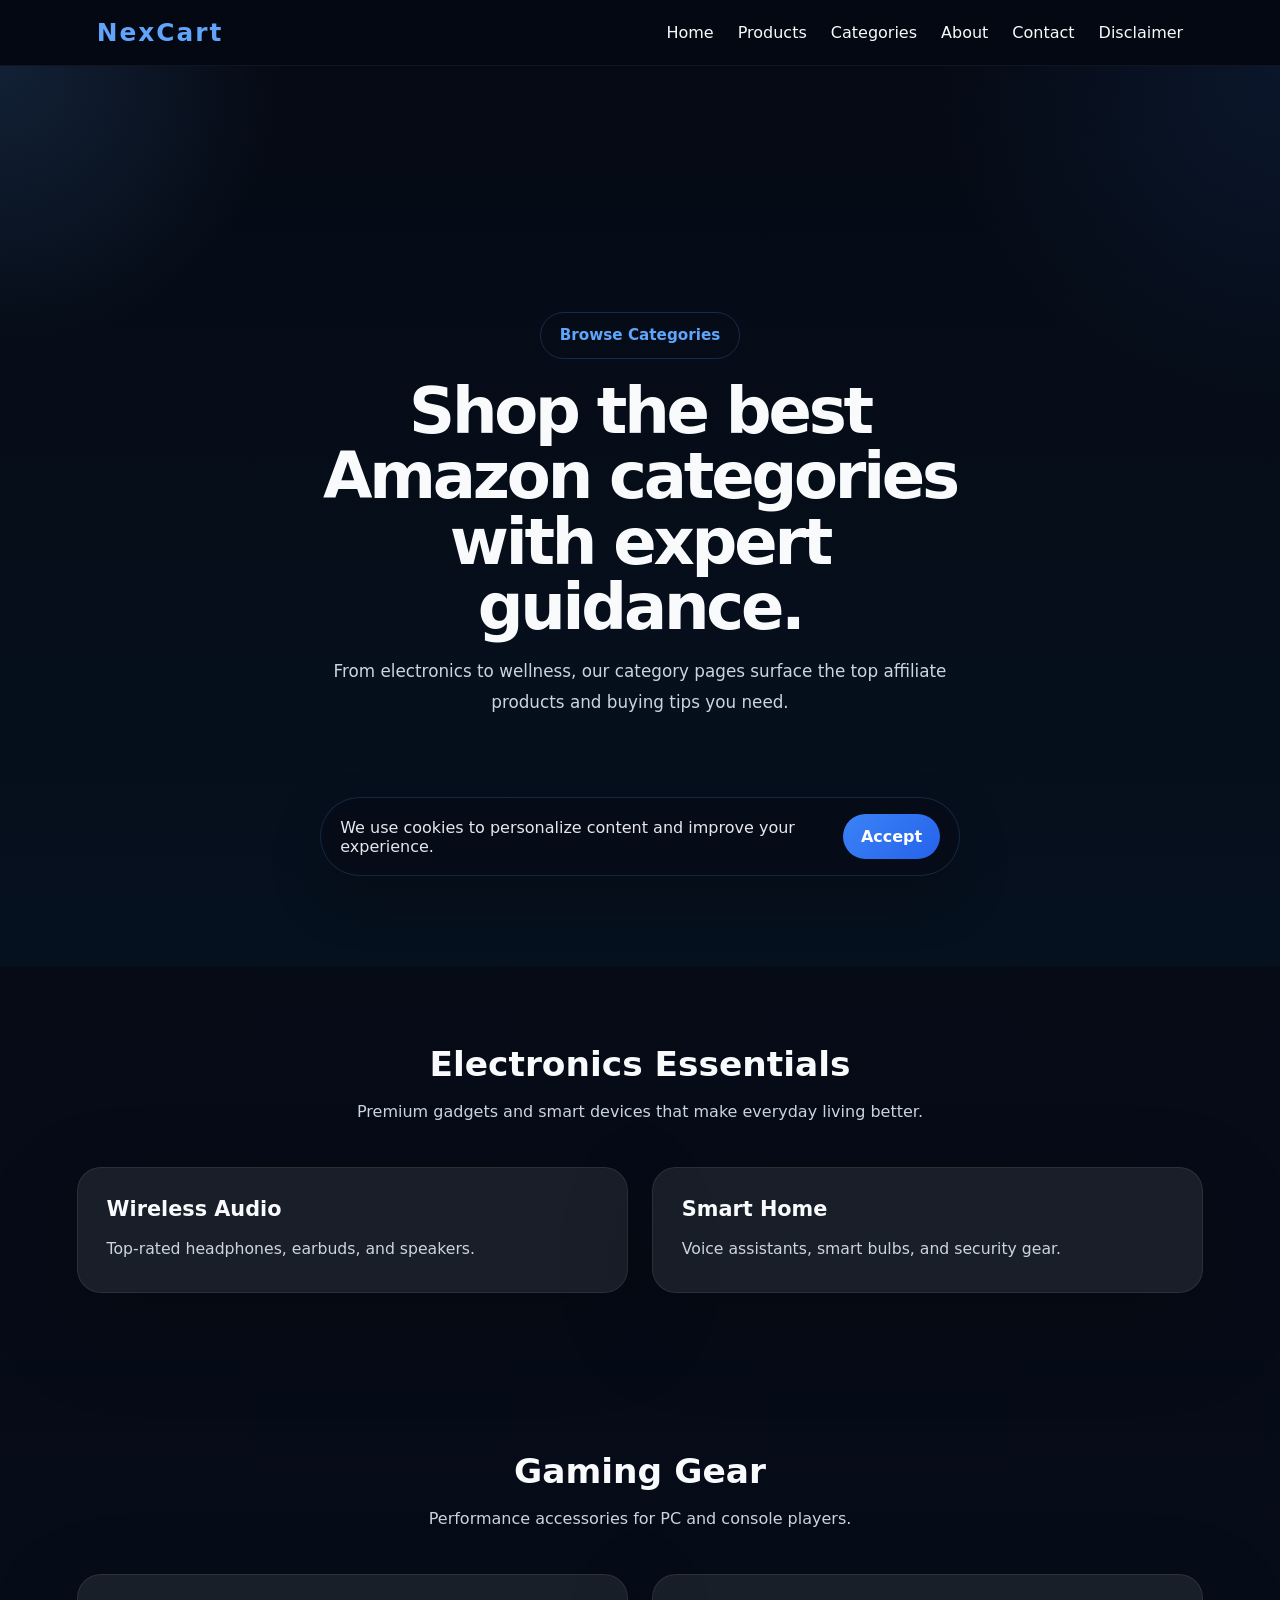
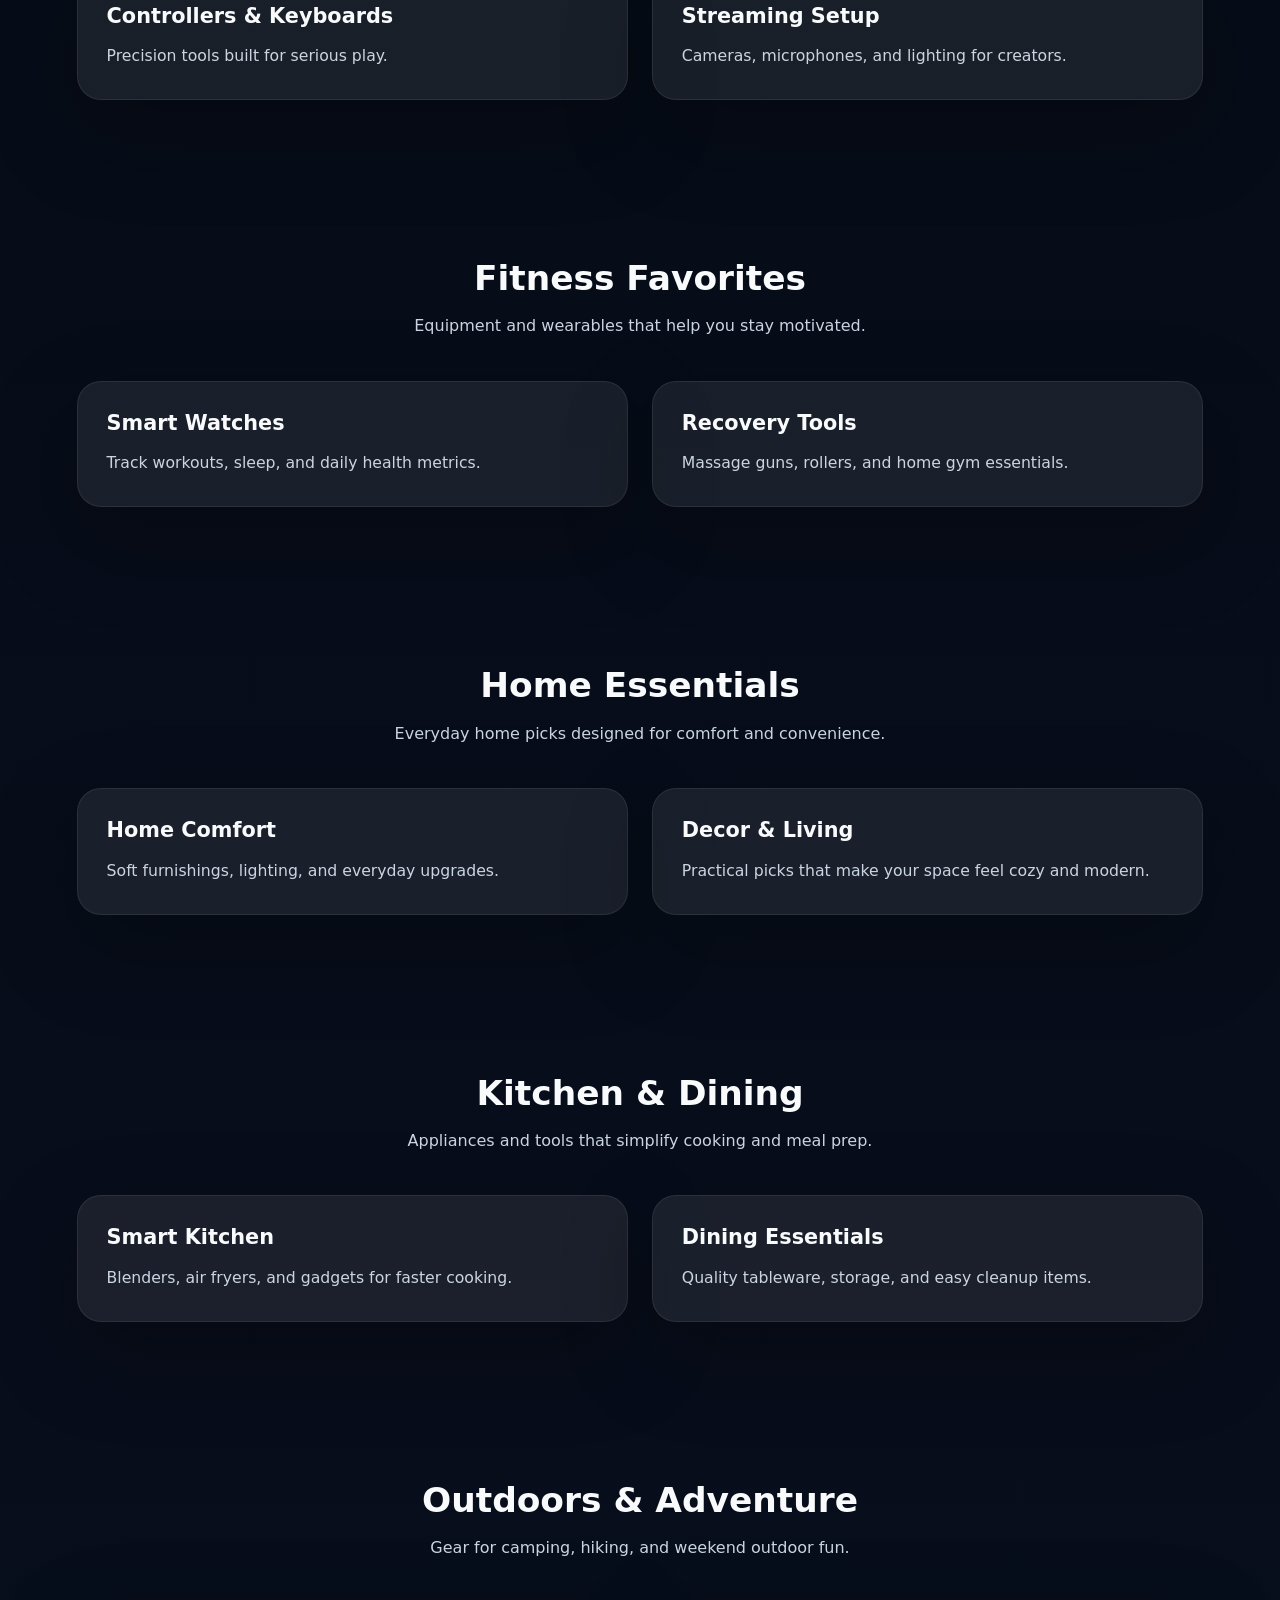
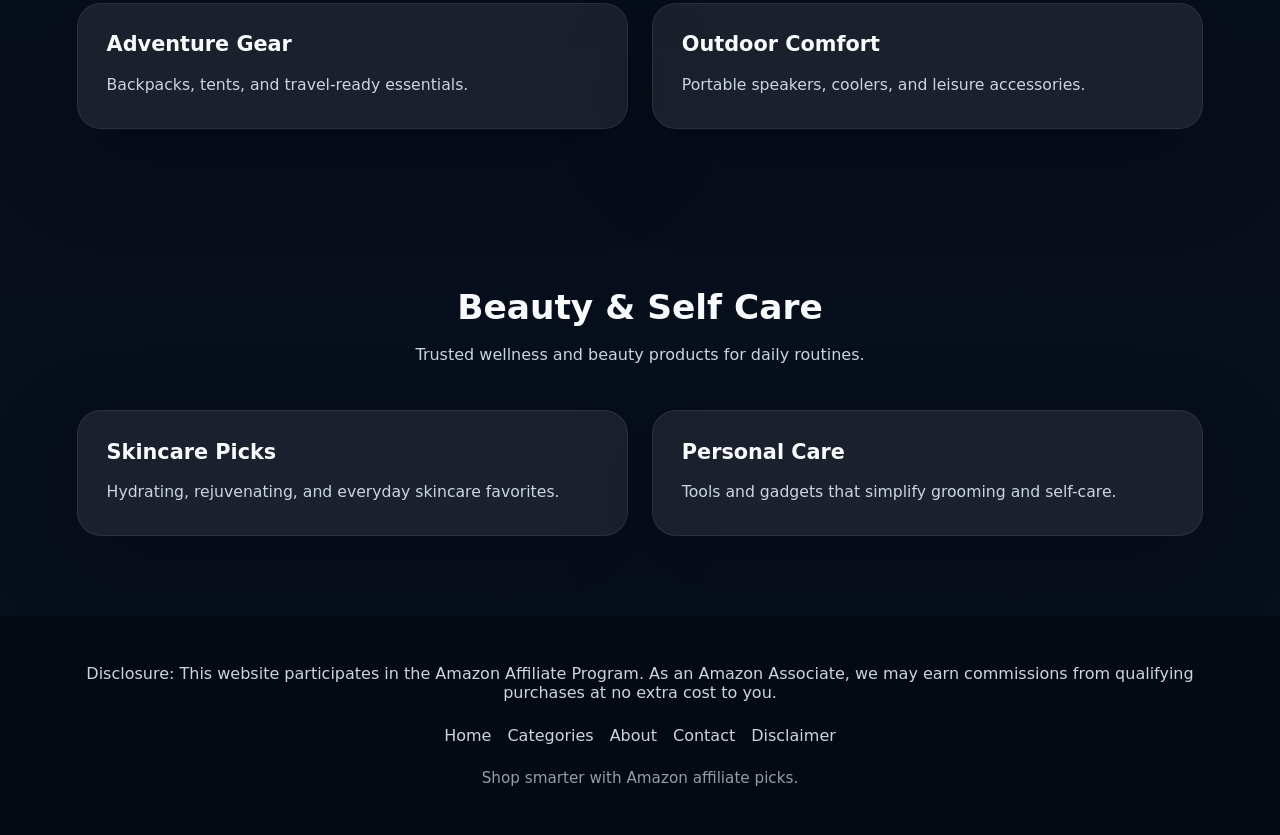
<file: category.html>
﻿<!DOCTYPE html>
<html lang="en">
<head>
    <meta charset="UTF-8" />
    <meta name="viewport" content="width=device-width, initial-scale=1.0" />
    <meta name="description" content="Browse Amazon affiliate categories for tech, gaming, fitness and home essentials." />
    <meta name="keywords" content="Amazon categories, affiliate category page, product categories" />
    <title>Categories | NexCart</title>
    <link rel="stylesheet" href="css/global.css" />
    <link rel="stylesheet" href="css/home.css" />
</head>
<body>
    <header>
        <nav class="navbar reveal">
            <div class="logo">NexCart</div>
            <ul class="nav-links">
                <li><a href="index.html">Home</a></li>
                <li><a href="products.html">Products</a></li>
                <li><a href="category.html">Categories</a></li>
                <li><a href="pages/about.html">About</a></li>
                <li><a href="pages/contact.html">Contact</a></li>
                <li><a href="pages/disclaimer.html">Disclaimer</a></li>
            </ul>
            <button class="menu-toggle" id="menuToggle" type="button" aria-label="Toggle navigation menu">☰</button>
        </nav>
    </header>
    <main>
        <section class="hero reveal">
            <div class="hero-content">
                <span class="hero-badge">Browse Categories</span>
                <h1>Shop the best Amazon categories with expert guidance.</h1>
                <p>From electronics to wellness, our category pages surface the top affiliate products and buying tips you need.</p>
            </div>
        </section>
        <section class="section reveal" id="electronics">
            <h2 class="section-title">Electronics Essentials</h2>
            <p class="section-subtitle">Premium gadgets and smart devices that make everyday living better.</p>
            <div class="cards-grid">
                <article class="card">
                    <div class="card-header"><h3>Wireless Audio</h3><p>Top-rated headphones, earbuds, and speakers.</p></div>
                </article>
                <article class="card">
                    <div class="card-header"><h3>Smart Home</h3><p>Voice assistants, smart bulbs, and security gear.</p></div>
                </article>
            </div>
        </section>
        <section class="section reveal" id="gaming">
            <h2 class="section-title">Gaming Gear</h2>
            <p class="section-subtitle">Performance accessories for PC and console players.</p>
            <div class="cards-grid">
                <article class="card"><div class="card-header"><h3>Controllers & Keyboards</h3><p>Precision tools built for serious play.</p></div></article>
                <article class="card"><div class="card-header"><h3>Streaming Setup</h3><p>Cameras, microphones, and lighting for creators.</p></div></article>
            </div>
        </section>
        <section class="section reveal" id="fitness">
            <h2 class="section-title">Fitness Favorites</h2>
            <p class="section-subtitle">Equipment and wearables that help you stay motivated.</p>
            <div class="cards-grid">
                <article class="card"><div class="card-header"><h3>Smart Watches</h3><p>Track workouts, sleep, and daily health metrics.</p></div></article>
                <article class="card"><div class="card-header"><h3>Recovery Tools</h3><p>Massage guns, rollers, and home gym essentials.</p></div></article>
            </div>
        </section>
        <section class="section reveal" id="home">
            <h2 class="section-title">Home Essentials</h2>
            <p class="section-subtitle">Everyday home picks designed for comfort and convenience.</p>
            <div class="cards-grid">
                <article class="card"><div class="card-header"><h3>Home Comfort</h3><p>Soft furnishings, lighting, and everyday upgrades.</p></div></article>
                <article class="card"><div class="card-header"><h3>Decor & Living</h3><p>Practical picks that make your space feel cozy and modern.</p></div></article>
            </div>
        </section>
        <section class="section reveal" id="kitchen">
            <h2 class="section-title">Kitchen & Dining</h2>
            <p class="section-subtitle">Appliances and tools that simplify cooking and meal prep.</p>
            <div class="cards-grid">
                <article class="card"><div class="card-header"><h3>Smart Kitchen</h3><p>Blenders, air fryers, and gadgets for faster cooking.</p></div></article>
                <article class="card"><div class="card-header"><h3>Dining Essentials</h3><p>Quality tableware, storage, and easy cleanup items.</p></div></article>
            </div>
        </section>
        <section class="section reveal" id="outdoors">
            <h2 class="section-title">Outdoors & Adventure</h2>
            <p class="section-subtitle">Gear for camping, hiking, and weekend outdoor fun.</p>
            <div class="cards-grid">
                <article class="card"><div class="card-header"><h3>Adventure Gear</h3><p>Backpacks, tents, and travel-ready essentials.</p></div></article>
                <article class="card"><div class="card-header"><h3>Outdoor Comfort</h3><p>Portable speakers, coolers, and leisure accessories.</p></div></article>
            </div>
        </section>
        <section class="section reveal" id="beauty">
            <h2 class="section-title">Beauty & Self Care</h2>
            <p class="section-subtitle">Trusted wellness and beauty products for daily routines.</p>
            <div class="cards-grid">
                <article class="card"><div class="card-header"><h3>Skincare Picks</h3><p>Hydrating, rejuvenating, and everyday skincare favorites.</p></div></article>
                <article class="card"><div class="card-header"><h3>Personal Care</h3><p>Tools and gadgets that simplify grooming and self-care.</p></div></article>
            </div>
        </section>
    </main>
    <footer class="footer reveal">
        <p>Disclosure: This website participates in the Amazon Affiliate Program. As an Amazon Associate, we may earn commissions from qualifying purchases at no extra cost to you.</p>
        <div class="footer-links">
            <a href="index.html">Home</a>
            <a href="category.html">Categories</a>
            <a href="pages/about.html">About</a>
            <a href="pages/contact.html">Contact</a>
            <a href="pages/disclaimer.html">Disclaimer</a>
        </div>
        <p class="footer-note">Shop smarter with Amazon affiliate picks.</p>
    </footer>
    <div class="cookie-popup" id="cookiePopup">
        <span>We use cookies to personalize content and improve your experience.</span>
        <button id="acceptCookies" type="button">Accept</button>
    </div>
    <script src="js/app.js"></script>
</body>
</html>
</file>
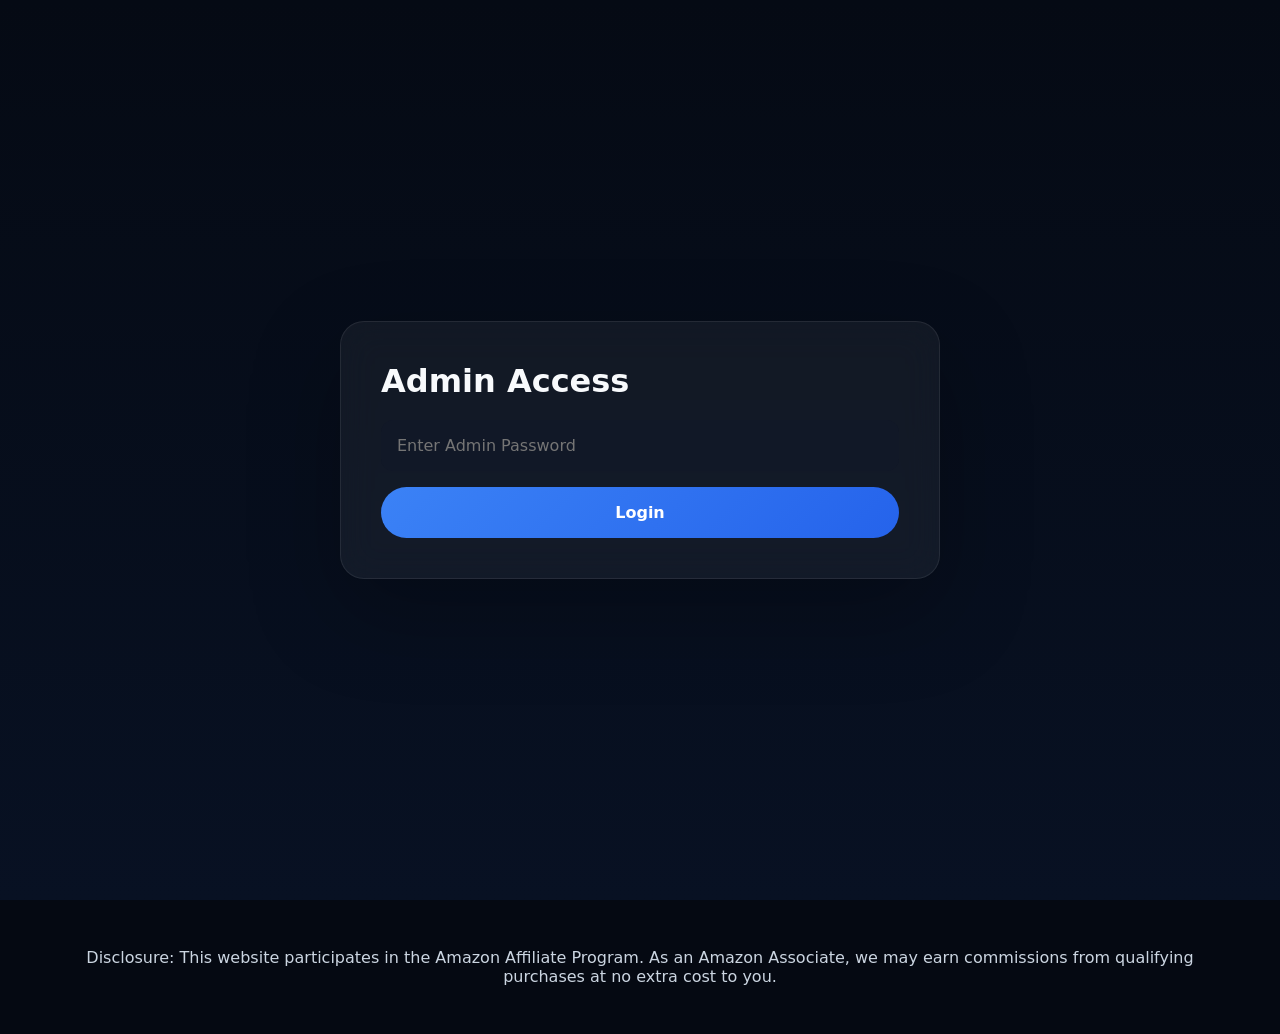
<file: admin/dashboard.html>
﻿<!DOCTYPE html>
<html lang="en">
<head>
    <meta charset="UTF-8">
    <meta name="viewport" content="width=device-width, initial-scale=1.0">
    <title>Dashboard</title>
    <link rel="stylesheet" href="../css/global.css">
    <link rel="stylesheet" href="../css/admin.css">
    <link rel="stylesheet" href="../css/admin-fetcher.css">
</head>
<body>
<script>
if(sessionStorage.getItem("admin") !== "true"){
    window.location.href = "login.html";
}
</script>
<section class="dashboard reveal">
    <h1>Admin Dashboard</h1>
    <div class="admin-actions">
        <a href="../products.html" class="secondary-btn">View Product List</a>
        <a href="remove.html" class="secondary-btn">Remove Products</a>
        <span id="productCount" class="product-count">0 products stored</span>
    </div>
    <div id="productList" class="product-list"></div>
    
    <div class="amazon-fetcher">
        <h2>Fetch from Amazon</h2>
        <p>Paste an Amazon ASIN (product ID) to auto-fetch name, price, and image.</p>
        <form id="fetchForm">
            <input type="text" id="asinInput" placeholder="Enter Amazon ASIN (e.g., B08F7NTT5K)" required>
            <button type="submit" class="primary-btn">Fetch Product Data</button>
        </form>
        <div id="fetchResult" class="fetch-result" style="display:none;"></div>
    </div>
    
    <h2>Add Product Manually</h2>
    <form id="productForm">
        <input type="text" id="name" placeholder="Product Name" required>
        <textarea id="desc" placeholder="Description" required></textarea>
        <div class="form-group">
            <label for="imageUpload">Upload Image:</label>
            <input type="file" id="imageUpload" accept="image/*">
        </div>
        <input type="text" id="image" placeholder="Or paste Image URL" required>
        <input type="text" id="price" placeholder="Price" required>
        <select id="category" required>
            <option value="">Select Category</option>
            <option value="tech">Tech</option>
            <option value="gaming">Gaming</option>
            <option value="fitness">Fitness</option>
            <option value="home">Home</option>
            <option value="kitchen">Kitchen</option>
            <option value="outdoors">Outdoors</option>
            <option value="beauty">Beauty</option>
            <option value="office">Office</option>
        </select>
        <select id="rating" required>
            <option value="">Select Rating</option>
            <option value="★☆☆☆☆">1 Star</option>
            <option value="★★☆☆☆">2 Stars</option>
            <option value="★★★☆☆">3 Stars</option>
            <option value="★★★★☆">4 Stars</option>
            <option value="★★★★★">5 Stars</option>
        </select>
        <input type="text" id="link" placeholder="Amazon Affiliate Link" required>
        <button type="submit" class="primary-btn">Add Product</button>
    </form>
</section>
<footer class="footer reveal">
    <p>Disclosure: This website participates in the Amazon Affiliate Program. As an Amazon Associate, we may earn commissions from qualifying purchases at no extra cost to you.</p>
</footer>
<script src="../js/admin.js"></script>
<script src="../js/fetch-admin.js"></script>
<script src="../js/animation.js"></script>
</body>
</html>
</file>
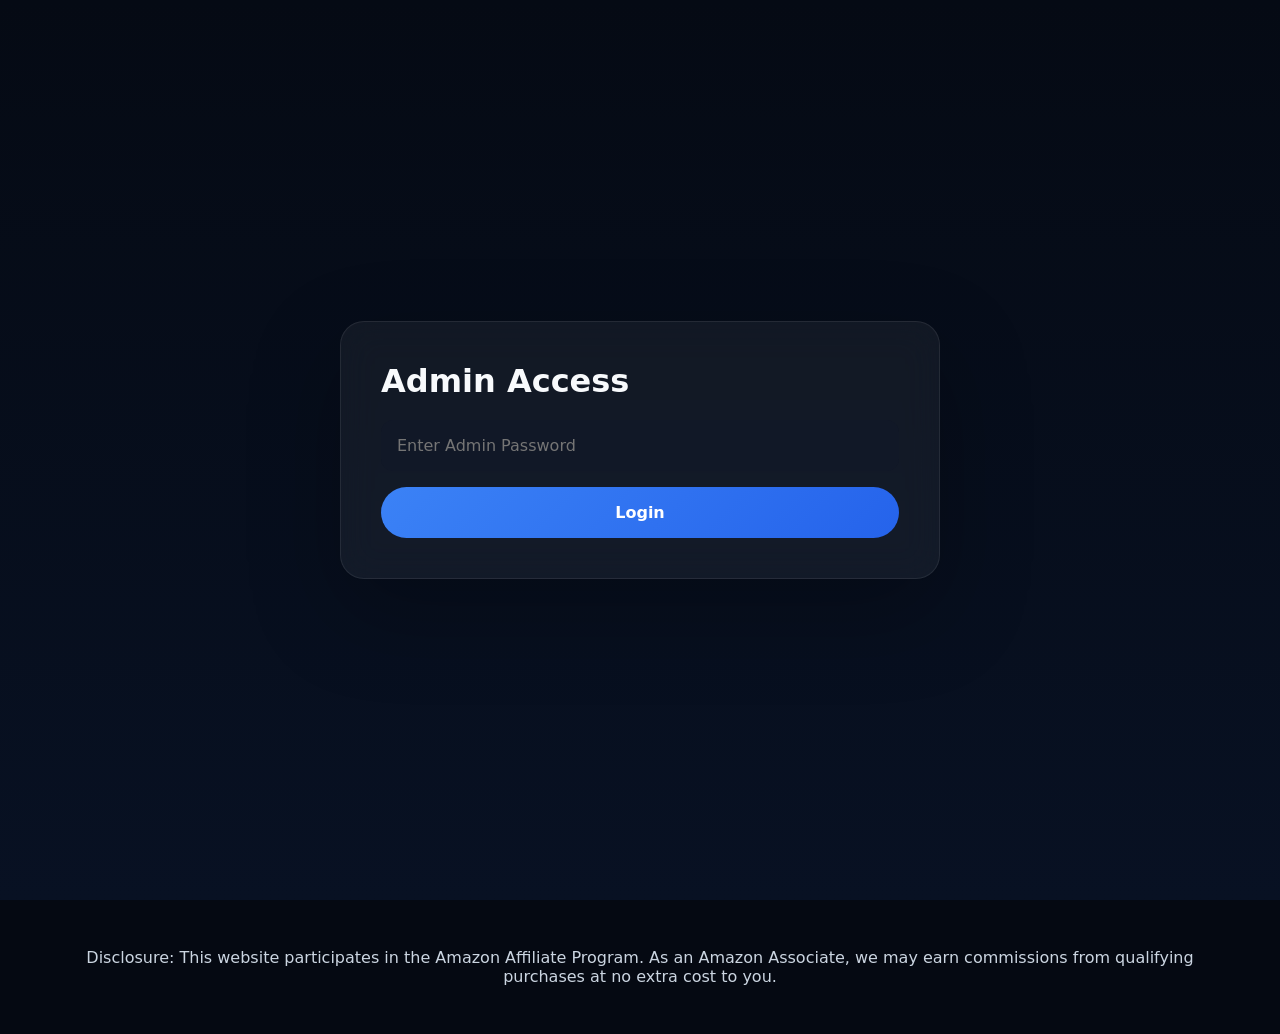
<file: admin/login.html>
﻿<!DOCTYPE html>
<html lang="en">
<head>
    <meta charset="UTF-8" />
    <meta name="viewport" content="width=device-width, initial-scale=1.0" />
    <title>Admin Login | NexCart</title>
    <link rel="stylesheet" href="../css/global.css" />
    <link rel="stylesheet" href="../css/admin.css" />
</head>
<body>
    <section class="login-container reveal">
        <div class="login-box">
            <h1>Admin Access</h1>
            <input type="password" id="adminPassword" placeholder="Enter Admin Password" />
            <button id="loginBtn" type="button" class="primary-btn">Login</button>
        </div>
    </section>
    <footer class="footer reveal">
        <p>Disclosure: This website participates in the Amazon Affiliate Program. As an Amazon Associate, we may earn commissions from qualifying purchases at no extra cost to you.</p>
    </footer>
    <script src="../js/auth.js"></script>
    <script src="../js/animation.js"></script>
</body>
</html>
</file>
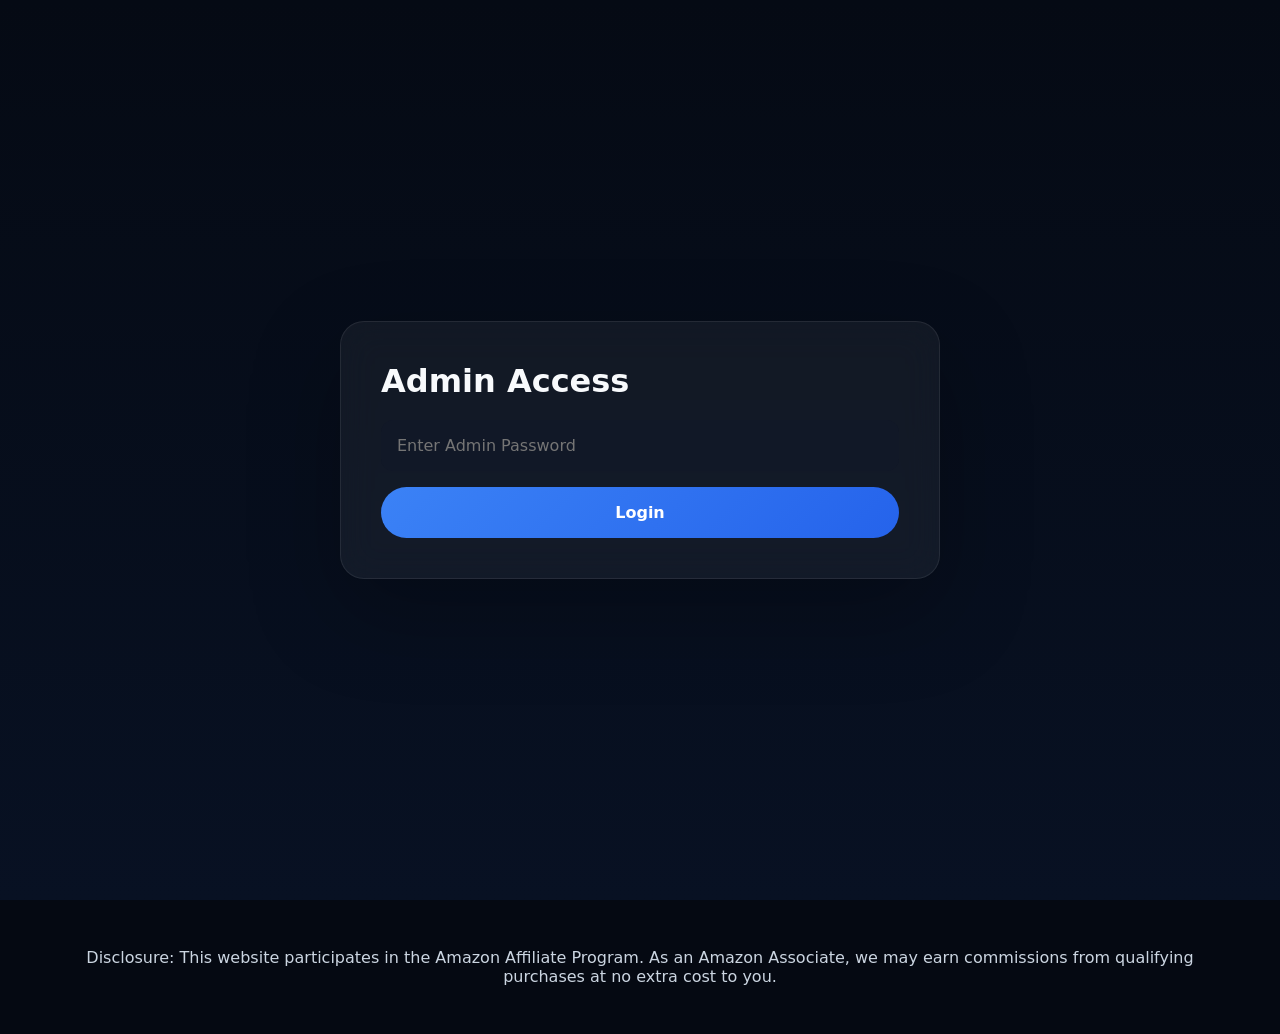
<file: admin/remove.html>
<!DOCTYPE html>
<html lang="en">
<head>
    <meta charset="UTF-8" />
    <meta name="viewport" content="width=device-width, initial-scale=1.0" />
    <meta name="description" content="Remove stored NexCart products from the admin product list." />
    <meta name="keywords" content="NexCart remove products, admin management" />
    <title>Remove Products | NexCart</title>
    <link rel="stylesheet" href="../css/global.css" />
    <link rel="stylesheet" href="../css/home.css" />
</head>
<body>
    <script>
        if (sessionStorage.getItem("admin") !== "true") {
            window.location.href = "login.html";
        }
    </script>
    <header>
        <nav class="navbar reveal">
            <div class="logo">NexCart</div>
            <ul class="nav-links">
                <li><a href="../index.html">Home</a></li>
                <li><a href="../products.html">Products</a></li>
                <li><a href="../category.html">Categories</a></li>
                <li><a href="../pages/about.html">About</a></li>
                <li><a href="../pages/contact.html">Contact</a></li>
                <li><a href="../pages/disclaimer.html">Disclaimer</a></li>
            </ul>
            <button class="menu-toggle" id="menuToggle" type="button" aria-label="Toggle navigation menu">☰</button>
        </nav>
    </header>

    <main>
        <section class="hero reveal">
            <div class="hero-content">
                <span class="hero-badge">Product Removal</span>
                <h1>Remove stored NexCart products safely.</h1>
                <p>Use this dedicated page to delete products from local storage so they no longer appear on the product list.</p>
            </div>
        </section>

        <section class="section reveal">
            <h2 class="section-title">Stored products</h2>
            <p class="section-subtitle">Only admin users can remove stored products from this page.</p>
            <div class="cards-grid" id="removeGrid"></div>
        </section>

        <section class="section reveal">
            <div class="banner">
                <a href="dashboard.html" class="secondary-btn">Back to Admin Dashboard</a>
            </div>
        </section>
    </main>

    <footer class="footer reveal">
        <p>Disclosure: This website participates in the Amazon Affiliate Program. As an Amazon Associate, we may earn commissions from qualifying purchases at no extra cost to you.</p>
        <div class="footer-links">
            <a href="index.html">Home</a>
            <a href="products.html">Products</a>
            <a href="category.html">Categories</a>
            <a href="pages/about.html">About</a>
            <a href="pages/contact.html">Contact</a>
            <a href="pages/disclaimer.html">Disclaimer</a>
        </div>
    </footer>

    <script src="../js/remove.js"></script>
</body>
</html>
</file>
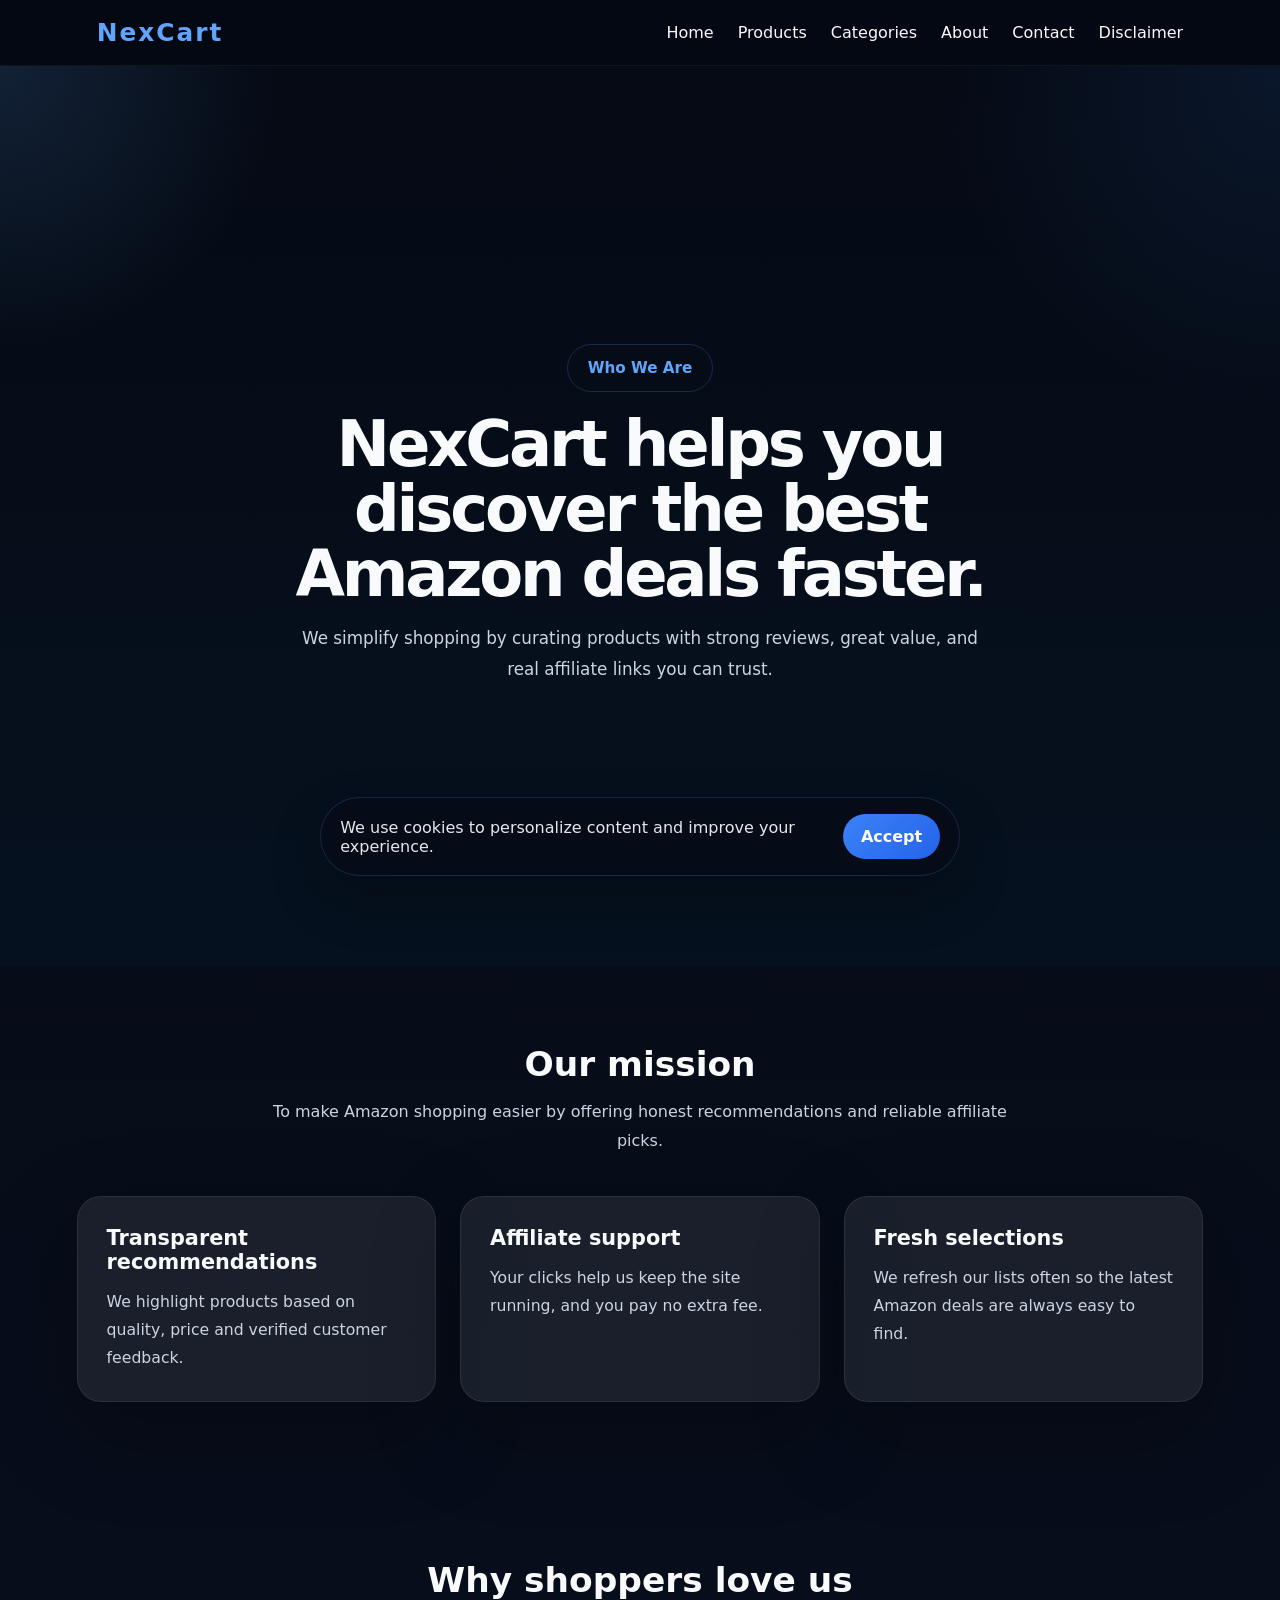
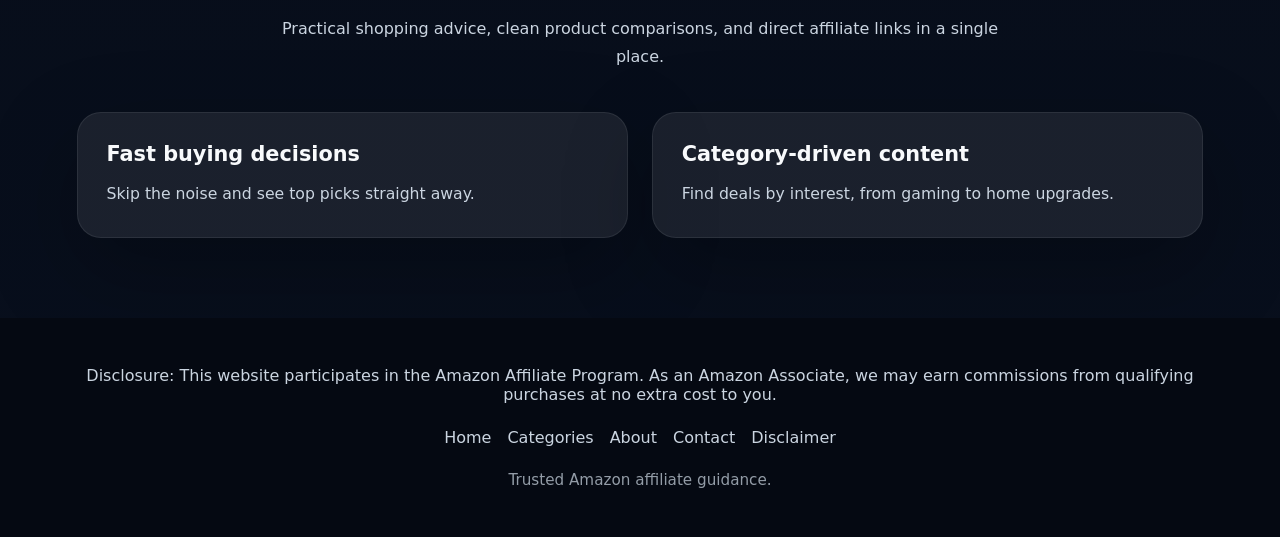
<file: pages/about.html>
﻿<!DOCTYPE html>
<html lang="en">
<head>
    <meta charset="UTF-8" />
    <meta name="viewport" content="width=device-width, initial-scale=1.0" />
    <meta name="description" content="Learn more about NexCart and our Amazon affiliate mission." />
    <meta name="keywords" content="Amazon affiliate about page, affiliate mission, product recommendations" />
    <title>About | NexCart</title>
    <link rel="stylesheet" href="../css/global.css" />
    <link rel="stylesheet" href="../css/home.css" />
</head>
<body>
    <header>
        <nav class="navbar reveal">
            <div class="logo">NexCart</div>
            <ul class="nav-links">
                <li><a href="../index.html">Home</a></li>
                <li><a href="../products.html">Products</a></li>
                <li><a href="../category.html">Categories</a></li>
                <li><a href="about.html">About</a></li>
                <li><a href="contact.html">Contact</a></li>
                <li><a href="disclaimer.html">Disclaimer</a></li>
            </ul>
            <button class="menu-toggle" id="menuToggle" type="button" aria-label="Toggle navigation menu">☰</button>
        </nav>
    </header>
    <main>
        <section class="hero reveal">
            <div class="hero-content">
                <span class="hero-badge">Who We Are</span>
                <h1>NexCart helps you discover the best Amazon deals faster.</h1>
                <p>We simplify shopping by curating products with strong reviews, great value, and real affiliate links you can trust.</p>
            </div>
        </section>
        <section class="section reveal">
            <h2 class="section-title">Our mission</h2>
            <p class="section-subtitle">To make Amazon shopping easier by offering honest recommendations and reliable affiliate picks.</p>
            <div class="cards-grid">
                <article class="card"><div class="card-header"><h3>Transparent recommendations</h3><p>We highlight products based on quality, price and verified customer feedback.</p></div></article>
                <article class="card"><div class="card-header"><h3>Affiliate support</h3><p>Your clicks help us keep the site running, and you pay no extra fee.</p></div></article>
                <article class="card"><div class="card-header"><h3>Fresh selections</h3><p>We refresh our lists often so the latest Amazon deals are always easy to find.</p></div></article>
            </div>
        </section>
        <section class="section reveal">
            <h2 class="section-title">Why shoppers love us</h2>
            <p class="section-subtitle">Practical shopping advice, clean product comparisons, and direct affiliate links in a single place.</p>
            <div class="cards-grid">
                <article class="card"><div class="card-header"><h3>Fast buying decisions</h3><p>Skip the noise and see top picks straight away.</p></div></article>
                <article class="card"><div class="card-header"><h3>Category-driven content</h3><p>Find deals by interest, from gaming to home upgrades.</p></div></article>
            </div>
        </section>
    </main>
    <footer class="footer reveal">
        <p>Disclosure: This website participates in the Amazon Affiliate Program. As an Amazon Associate, we may earn commissions from qualifying purchases at no extra cost to you.</p>
        <div class="footer-links">
            <a href="../index.html">Home</a>
            <a href="../category.html">Categories</a>
            <a href="about.html">About</a>
            <a href="contact.html">Contact</a>
            <a href="disclaimer.html">Disclaimer</a>
        </div>
        <p class="footer-note">Trusted Amazon affiliate guidance.</p>
    </footer>
    <div class="cookie-popup" id="cookiePopup">
        <span>We use cookies to personalize content and improve your experience.</span>
        <button id="acceptCookies" type="button">Accept</button>
    </div>
    <script src="../js/app.js"></script>
</body>
</html>
</file>
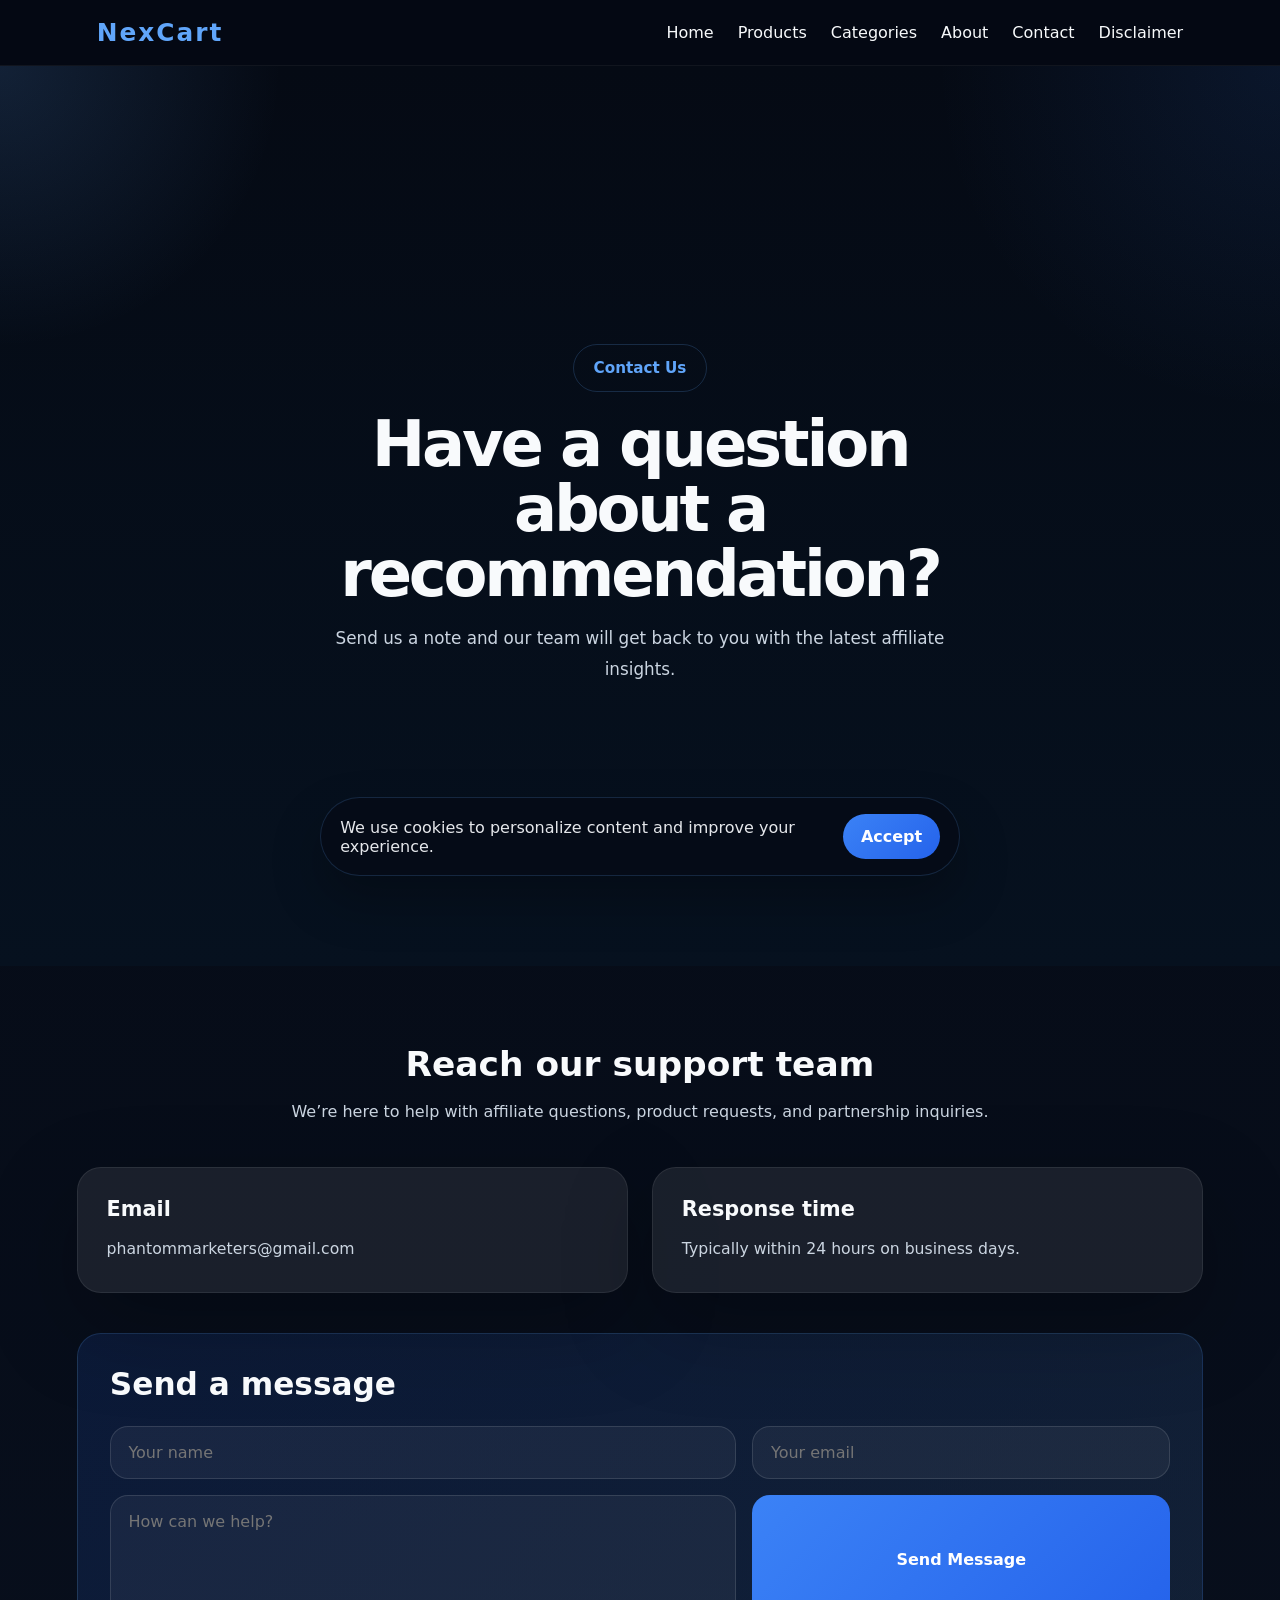
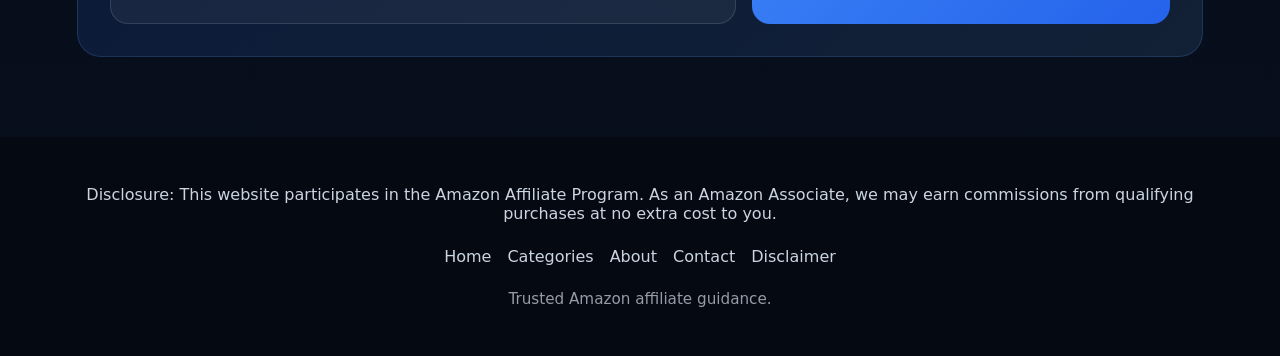
<file: pages/contact.html>
﻿<!DOCTYPE html>
<html lang="en">
<head>
    <meta charset="UTF-8" />
    <meta name="viewport" content="width=device-width, initial-scale=1.0" />
    <meta name="description" content="Get in touch with NexCart for affiliate inquiries and product recommendations." />
    <meta name="keywords" content="contact, affiliate support, Amazon support" />
    <title>Contact | NexCart</title>
    <link rel="stylesheet" href="../css/global.css" />
    <link rel="stylesheet" href="../css/home.css" />
</head>
<body>
    <header>
        <nav class="navbar reveal">
            <div class="logo">NexCart</div>
            <ul class="nav-links">
                <li><a href="../index.html">Home</a></li>
                <li><a href="../products.html">Products</a></li>
                <li><a href="../category.html">Categories</a></li>
                <li><a href="about.html">About</a></li>
                <li><a href="contact.html">Contact</a></li>
                <li><a href="disclaimer.html">Disclaimer</a></li>
            </ul>
            <button class="menu-toggle" id="menuToggle" type="button" aria-label="Toggle navigation menu">☰</button>
        </nav>
    </header>
    <main>
        <section class="hero reveal">
            <div class="hero-content">
                <span class="hero-badge">Contact Us</span>
                <h1>Have a question about a recommendation?</h1>
                <p>Send us a note and our team will get back to you with the latest affiliate insights.</p>
            </div>
        </section>
        <section class="section reveal">
            <h2 class="section-title">Reach our support team</h2>
            <p class="section-subtitle">We’re here to help with affiliate questions, product requests, and partnership inquiries.</p>
            <div class="cards-grid">
                <article class="card"><div class="card-header"><h3>Email</h3><p>phantommarketers@gmail.com</p></div></article>
                <article class="card"><div class="card-header"><h3>Response time</h3><p>Typically within 24 hours on business days.</p></div></article>
            </div>
            <div class="banner">
                <h2>Send a message</h2>
                <form action="#" class="newsletter" onsubmit="event.preventDefault();">
                    <input type="text" placeholder="Your name" required />
                    <input type="email" placeholder="Your email" required />
                    <textarea rows="5" placeholder="How can we help?" required></textarea>
                    <button type="submit" onclick="underdevelopment()">Send Message</button>
                </form>
            </div>
        </section>
    </main>
    <footer class="footer reveal">
        <p>Disclosure: This website participates in the Amazon Affiliate Program. As an Amazon Associate, we may earn commissions from qualifying purchases at no extra cost to you.</p>
        <div class="footer-links">
            <a href="../index.html">Home</a>
            <a href="../category.html">Categories</a>
            <a href="about.html">About</a>
            <a href="contact.html">Contact</a>
            <a href="disclaimer.html">Disclaimer</a>
        </div>
        <p class="footer-note">Trusted Amazon affiliate guidance.</p>
    </footer>
    <div class="cookie-popup" id="cookiePopup">
        <span>We use cookies to personalize content and improve your experience.</span>
        <button id="acceptCookies" type="button">Accept</button>
    </div>
    <script src="../js/app.js"></script>
</body>
</html>
</file>
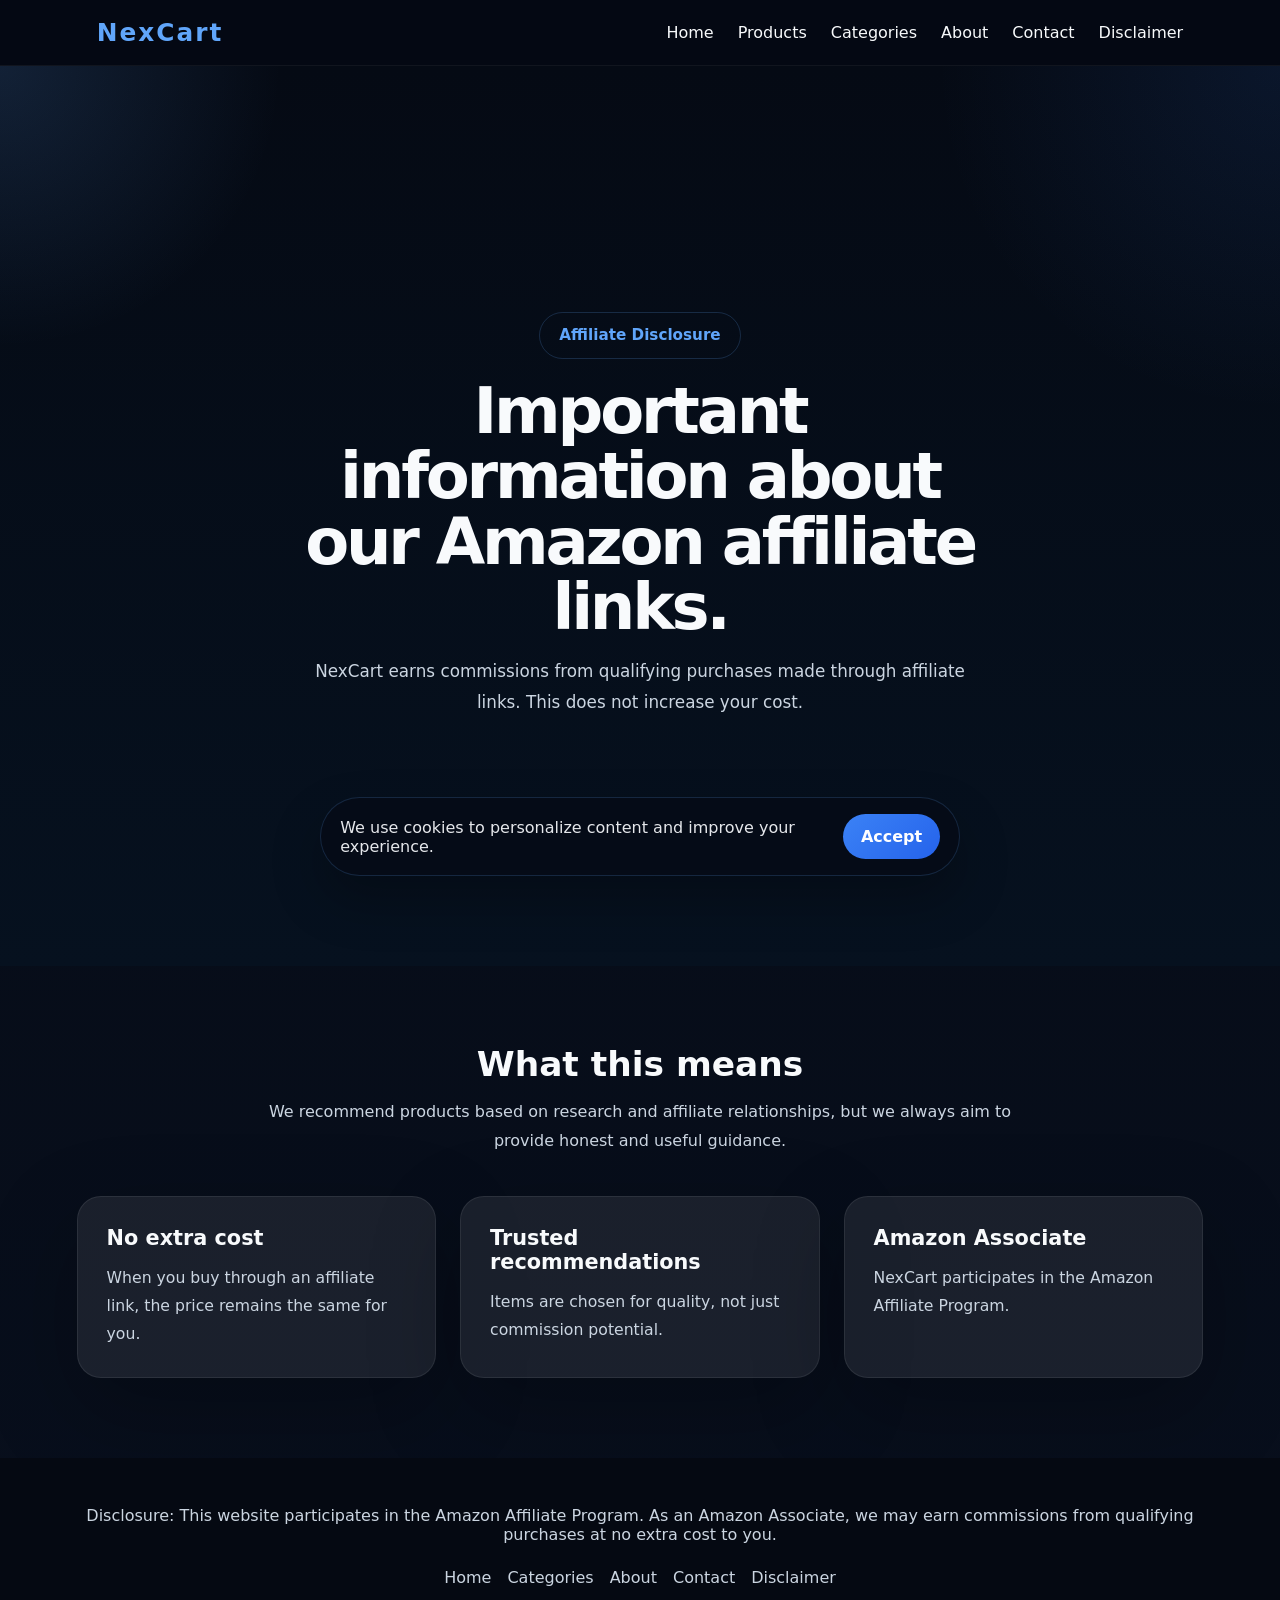
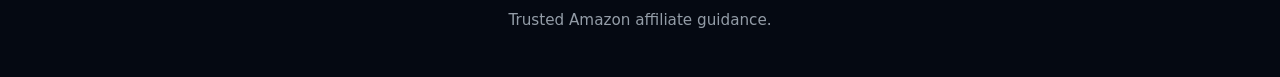
<file: pages/disclaimer.html>
﻿<!DOCTYPE html>
<html lang="en">
<head>
    <meta charset="UTF-8" />
    <meta name="viewport" content="width=device-width, initial-scale=1.0" />
    <meta name="description" content="NexCart disclaimer for Amazon affiliate links and product recommendations." />
    <meta name="keywords" content="affiliate disclaimer, Amazon disclaimer, product recommendations" />
    <title>Disclaimer | NexCart</title>
    <link rel="stylesheet" href="../css/global.css" />
    <link rel="stylesheet" href="../css/home.css" />
</head>
<body>
    <header>
        <nav class="navbar reveal">
            <div class="logo">NexCart</div>
            <ul class="nav-links">
                <li><a href="../index.html">Home</a></li>
                <li><a href="../products.html">Products</a></li>
                <li><a href="../category.html">Categories</a></li>
                <li><a href="about.html">About</a></li>
                <li><a href="contact.html">Contact</a></li>
                <li><a href="disclaimer.html">Disclaimer</a></li>
            </ul>
            <button class="menu-toggle" id="menuToggle" type="button" aria-label="Toggle navigation menu">☰</button>
        </nav>
    </header>
    <main>
        <section class="hero reveal">
            <div class="hero-content">
                <span class="hero-badge">Affiliate Disclosure</span>
                <h1>Important information about our Amazon affiliate links.</h1>
                <p>NexCart earns commissions from qualifying purchases made through affiliate links. This does not increase your cost.</p>
            </div>
        </section>
        <section class="section reveal">
            <h2 class="section-title">What this means</h2>
            <p class="section-subtitle">We recommend products based on research and affiliate relationships, but we always aim to provide honest and useful guidance.</p>
            <div class="cards-grid">
                <article class="card"><div class="card-header"><h3>No extra cost</h3><p>When you buy through an affiliate link, the price remains the same for you.</p></div></article>
                <article class="card"><div class="card-header"><h3>Trusted recommendations</h3><p>Items are chosen for quality, not just commission potential.</p></div></article>
                <article class="card"><div class="card-header"><h3>Amazon Associate</h3><p>NexCart participates in the Amazon Affiliate Program.</p></div></article>
            </div>
        </section>
    </main>
    <footer class="footer reveal">
        <p>Disclosure: This website participates in the Amazon Affiliate Program. As an Amazon Associate, we may earn commissions from qualifying purchases at no extra cost to you.</p>
        <div class="footer-links">
            <a href="../index.html">Home</a>
            <a href="../category.html">Categories</a>
            <a href="about.html">About</a>
            <a href="contact.html">Contact</a>
            <a href="disclaimer.html">Disclaimer</a>
        </div>
        <p class="footer-note">Trusted Amazon affiliate guidance.</p>
    </footer>
    <div class="cookie-popup" id="cookiePopup">
        <span>We use cookies to personalize content and improve your experience.</span>
        <button id="acceptCookies" type="button">Accept</button>
    </div>
    <script src="../js/app.js"></script>
</body>
</html>
</file>
<file: css/global.css>
﻿*{
    margin:0;
    padding:0;
    box-sizing:border-box;
    scroll-behavior:smooth;
}
:root{
    color-scheme: dark;
    font-family:Inter,system-ui,-apple-system,Segoe UI,Roboto,Arial,sans-serif;
    --bg:#060914;
    --surface:rgba(255,255,255,.08);
    --surface-strong:rgba(255,255,255,.12);
    --accent:#60a5fa;
    --accent-dark:#2563eb;
    --text:#f8fafc;
    --muted:#cbd5e1;
    --shadow:0 32px 90px rgba(0,0,0,.25);
}
html{background:#050a14;color:var(--text);}
body{min-height:100vh;background:linear-gradient(180deg,#050a14 0%,#080f1d 100%);}
a{color:inherit;text-decoration:none;}
img{max-width:100%;display:block;}
button,input,textarea,select{font:inherit;}
button{border:none;}
header{position:sticky;top:0;z-index:1000;background:rgba(5,9,19,.95);backdrop-filter:blur(18px);border-bottom:1px solid rgba(255,255,255,.05);}
.navbar{max-width:1240px;margin:0 auto;padding:18px 6%;display:flex;align-items:center;justify-content:space-between;gap:1rem;}
.logo{font-size:1.55rem;font-weight:800;letter-spacing:.08em;color:var(--accent);}
.nav-links{display:flex;gap:1.5rem;align-items:center;list-style:none;}
.nav-links a{color:var(--text);font-weight:500;transition:color .25s ease;}
.nav-links a:hover{color:var(--accent);}
.menu-toggle{display:none;font-size:1.35rem;padding:.8rem 1rem;border-radius:14px;background:rgba(255,255,255,.05);color:var(--text);transition:.25s;}
.menu-toggle:hover{background:rgba(255,255,255,.1);}
.hero{min-height:100vh;display:grid;place-items:center;padding:110px 6% 80px;background-image:radial-gradient(circle at top left, rgba(96,165,250,.2), transparent 28%),radial-gradient(circle at 90% 10%, rgba(56,189,248,.18), transparent 20%),linear-gradient(180deg,rgba(5,9,19,.92) 0%,rgba(6,9,20,.96) 100%);}
.hero-content{max-width:720px;text-align:center;}
.hero-badge{display:inline-flex;align-items:center;gap:.6rem;padding:.85rem 1.2rem;border-radius:999px;border:1px solid rgba(96,165,250,.2);color:var(--accent);font-size:.95rem;font-weight:700;margin-bottom:1.25rem;}
.hero h1{font-size:clamp(3rem,5vw,4.8rem);line-height:1.02;margin-bottom:1rem;letter-spacing:-.05em;}
.hero p{max-width:680px;margin:0 auto 2rem;color:var(--muted);font-size:1.05rem;line-height:1.85;}
.hero-actions{display:flex;flex-wrap:wrap;justify-content:center;gap:1rem;margin-top:1rem;}
.stats{display:flex;flex-wrap:wrap;justify-content:center;gap:1.5rem;margin-top:2rem;}
.cta-btn,.secondary-btn{display:inline-flex;align-items:center;justify-content:center;padding:1rem 1.75rem;border-radius:999px;font-weight:700;transition:.3s;}
.cta-btn{background:linear-gradient(135deg,#3b82f6,#2563eb);color:#fff;box-shadow:0 22px 45px rgba(37,99,235,.26);}
.cta-btn:hover{transform:translateY(-3px);}
.secondary-btn{background:rgba(255,255,255,.08);color:#f8fafc;border:1px solid rgba(255,255,255,.12);}
.secondary-btn:hover{transform:translateY(-3px);background:rgba(255,255,255,.12);}
.section{padding:80px 6%;}
.section-title{font-size:clamp(2.15rem,2.5vw,3.2rem);line-height:1.05;text-align:center;margin-bottom:1rem;}
.section-subtitle{max-width:760px;margin:0 auto;color:var(--muted);line-height:1.8;font-size:1rem;text-align:center;}
.search-section{display:flex;flex-wrap:wrap;justify-content:center;gap:1rem;max-width:980px;margin:0 auto;}
.search-section input,
.search-section select{width:100%;max-width:420px;padding:1rem 1.1rem;background:rgba(255,255,255,.06);border:1px solid rgba(255,255,255,.12);border-radius:18px;color:#fff;}
.search-section input::placeholder,
.search-section select{color:#cbd5e1;}
.product-grid{display:grid;gap:24px;grid-template-columns:repeat(auto-fit,minmax(300px,1fr));margin-top:2.5rem;}
.admin-actions{display:flex;flex-wrap:wrap;align-items:center;gap:1rem;margin-bottom:1.5rem;}
.product-count{color:var(--muted);font-size:1rem;}
.cards-grid{display:grid;gap:24px;grid-template-columns:repeat(auto-fit,minmax(260px,1fr));margin-top:2.5rem;}
.card, .product-card{background:var(--surface);border:1px solid rgba(255,255,255,.08);border-radius:24px;box-shadow:var(--shadow);overflow:hidden;transition:transform .35s ease,box-shadow .35s ease;}
.card:hover, .product-card:hover{transform:translateY(-10px);}
.card-header{padding:1.8rem;}
.card-header h3{font-size:1.3rem;margin-bottom:.9rem;}
.card-header p{color:var(--muted);line-height:1.8;font-size:.98rem;}
.card-link{display:block;}
.product-card{display:grid;grid-template-rows:1fr auto;min-height:420px;}
.card-image{overflow:hidden;}
.card-image img{width:100%;height:280px;object-fit:cover;transition:transform .6s ease;}
.product-card:hover .card-image img{transform:scale(1.04);}
.product-content{padding:1.6rem;}
.product-content h3{font-size:1.35rem;margin-bottom:.85rem;}
.product-content .price{font-size:1.45rem;font-weight:700;color:var(--accent);margin-bottom:.75rem;}
.product-content .stars{color:#facc15;margin-bottom:1rem;}
.buy-btn{display:inline-flex;align-items:center;justify-content:center;width:100%;padding:1rem 1.25rem;background:linear-gradient(135deg,#3b82f6,#0ea5e9);color:#fff;border-radius:999px;font-weight:700;transition:transform .25s ease;}
.buy-btn:hover{transform:translateY(-2px);}
.remove-btn{display:inline-flex;align-items:center;justify-content:center;width:100%;padding:1rem 1.25rem;background:#dc2626;color:#fff;border-radius:999px;font-weight:700;transition:transform .25s ease;}
.remove-btn:hover{transform:translateY(-2px);background:#b91c1c;}
.stat-card{background:rgba(255,255,255,.06);border:1px solid rgba(255,255,255,.08);border-radius:22px;padding:1.2rem 1.3rem;text-align:center;}
.stat-card span{display:block;font-size:1.5rem;font-weight:800;color:#fff;margin-bottom:.35rem;}
.stat-card p{color:var(--muted);line-height:1.7;font-size:.95rem;}
.banner{padding:2rem 2rem;background:linear-gradient(135deg,rgba(37,99,235,.14),rgba(96,165,250,.12));border:1px solid rgba(96,165,250,.18);border-radius:24px;margin-top:2.5rem;}
.banner h2{font-size:1.95rem;margin-bottom:1rem;}
.banner p{color:var(--muted);line-height:1.8;font-size:1rem;}
.newsletter{display:grid;grid-template-columns:1.2fr .8fr;gap:1rem;margin-top:1.5rem;}
.newsletter input, .newsletter textarea{width:100%;padding:1rem 1.1rem;background:rgba(255,255,255,.05);border:1px solid rgba(255,255,255,.12);border-radius:18px;color:#fff;}
.newsletter button{background:linear-gradient(135deg,#3b82f6,#2563eb);color:#fff;padding:1rem 1.2rem;border-radius:18px;font-weight:700;transition:transform .25s ease;}
.newsletter button:hover{transform:translateY(-2px);}
.footer{background:#050912;padding:3rem 6%;color:var(--muted);text-align:center;}
.footer-links{display:flex;flex-wrap:wrap;justify-content:center;gap:1rem;margin-top:1.5rem;}
.footer-links a{color:var(--muted);transition:color .25s ease;}
.footer-links a:hover{color:var(--accent);}
.footer-note{margin-top:1.5rem;font-size:.95rem;color:rgba(203,213,225,.72);}
.cookie-popup{position:fixed;bottom:24px;left:50%;transform:translateX(-50%);background:rgba(6,12,24,.98);padding:1rem 1.2rem;border:1px solid rgba(96,165,250,.18);border-radius:999px;color:#e5e7eb;display:flex;align-items:center;gap:.8rem;z-index:1100;box-shadow:0 24px 50px rgba(0,0,0,.25);}
.cookie-popup button{background:linear-gradient(135deg,#3b82f6,#2563eb);padding:.8rem 1.1rem;border-radius:999px;color:#fff;font-weight:700;}
.reveal{opacity:0;transform:translateY(50px);transition:opacity .8s ease,transform .8s ease;}
.reveal.active{opacity:1;transform:translateY(0);}
.login-container{min-height:100vh;display:flex;justify-content:center;align-items:center;padding:40px;background:linear-gradient(180deg,#050a14 0%,#081123 100%);}
.login-box{width:100%;max-width:460px;background:var(--surface);border:1px solid rgba(255,255,255,.08);border-radius:30px;padding:2.5rem;box-shadow:var(--shadow);}
.login-box h1{margin-bottom:1.3rem;font-size:2rem;}
.login-box input{width:100%;padding:1rem 1rem;margin-bottom:1rem;border-radius:16px;background:rgba(255,255,255,.05);border:1px solid rgba(255,255,255,.1);color:#fff;}
.primary-btn{display:inline-flex;align-items:center;justify-content:center;width:100%;padding:1rem 1.2rem;border-radius:999px;background:linear-gradient(135deg,#3b82f6,#2563eb);color:#fff;font-weight:700;transition:transform .25s ease;}
.primary-btn:hover{transform:translateY(-2px);}
@media(max-width:980px){.nav-links{gap:1rem;}.hero{padding:100px 4% 72px;}.cards-grid{grid-template-columns:1fr;}.newsletter{grid-template-columns:1fr;}}
@media(max-width:760px){.navbar{padding:18px 4%;}.nav-links{position:fixed;inset:70px 0 0;flex-direction:column;background:rgba(5,9,19,.98);padding:2rem;gap:1rem;transform:translateY(-120%);transition:transform .3s ease;}.nav-links.open{transform:translateY(0);} .menu-toggle{display:inline-flex;}.hero h1{font-size:2.8rem;}.hero p{font-size:1rem;}.banner{padding:1.5rem;}.footer{padding:2.5rem 4%;}}
</file>
<file: css/home.css>
.hero{background:radial-gradient(circle at top left, rgba(96,165,250,.15), transparent 18%),radial-gradient(circle at top right, rgba(59,130,246,.1), transparent 22%), linear-gradient(180deg,#050a14 0%,#06111f 100%);}.card-image img{height:280px;}.newsletter textarea{resize:none;}
</file>
<file: css/admin.css>
.login-container,
.dashboard{

    min-height:100vh;

    display:flex;

    justify-content:center;

    align-items:center;

    padding:40px;
}

.login-box,
.dashboard form{

    width:100%;

    max-width:600px;

    background:rgba(255,255,255,0.05);

    border:1px solid rgba(255,255,255,0.08);

    backdrop-filter:blur(18px);

    padding:40px;

    border-radius:24px;
}

.dashboard{

    flex-direction:column;
}

.dashboard h1{

    margin-bottom:30px;
}

.dashboard form{

    display:flex;

    flex-direction:column;

    gap:20px;
}

.form-group{
    display:flex;
    flex-direction:column;
    gap:8px;
}

.form-group label{
    color:#e5e7eb;
    font-size:0.95rem;
    font-weight:500;
}

.dashboard input,
.dashboard textarea,
.dashboard select,
.login-box input{

    width:100%;

    padding:16px;

    background:#111827;

    border:none;

    border-radius:12px;

    color:white;
}

.dashboard select option{
    background:#111827;
    color:white;
}


.product-list{
    width:100%;
    max-width:760px;
    margin-bottom:2rem;
    display:grid;
    gap:1rem;
}

.product-item{
    display:flex;
    justify-content:space-between;
    align-items:center;
    gap:1rem;
    padding:1rem 1.25rem;
    background:rgba(255,255,255,0.04);
    border:1px solid rgba(255,255,255,0.08);
    border-radius:18px;
}

.product-item-details{
    display:grid;
    gap:0.35rem;
    color:#e5e7eb;
    flex:1;
}

.product-item-details strong{
    font-size:1rem;
}

.product-item-details span,
.product-item-details p{
    color:#9ca3af;
    font-size:0.95rem;
}

.product-item-actions{
    display:flex;
    gap:0.5rem;
}

.edit-btn,
.delete-btn{
    padding:0.8rem 1rem;
    border-radius:999px;
    cursor:pointer;
    transition:transform .2s ease, background .2s ease;
    font-size:0.9rem;
    font-weight:600;
}

.edit-btn{
    background:#3b82f6;
    color:#fff;
}

.edit-btn:hover{
    transform:translateY(-2px);
    background:#2563eb;
}

.delete-btn{
    background:#dc2626;
    color:#fff;
}

.delete-btn:hover{
    transform:translateY(-2px);
    background:#b91c1c;
}


.empty-list{
    color:#cbd5e1;
    font-size:0.98rem;
    text-align:center;
    padding:1rem 0;
}
</file>
<file: css/admin-fetcher.css>
.amazon-fetcher{
    width:100%;
    max-width:600px;
    margin:2rem auto;
    padding:2rem;
    background:rgba(255,255,255,0.05);
    border:1px solid rgba(255,255,255,0.08);
    border-radius:24px;
}

.amazon-fetcher h2{
    margin-bottom:0.75rem;
    color:#f8fafc;
    font-size:1.5rem;
}

.amazon-fetcher p{
    color:#cbd5e1;
    margin-bottom:1.25rem;
    font-size:0.95rem;
}

.amazon-fetcher form{
    display:flex;
    flex-direction:column;
    gap:1rem;
}

.amazon-fetcher input{
    padding:1rem;
    background:#111827;
    border:1px solid rgba(255,255,255,0.12);
    border-radius:12px;
    color:#fff;
    font-size:0.95rem;
}

.amazon-fetcher input::placeholder{
    color:#9ca3af;
}

.fetch-result{
    margin-top:1.25rem;
    padding:1rem;
    border-radius:12px;
    font-size:0.95rem;
}

.success-message{
    background:rgba(34,197,94,0.1);
    border:1px solid rgba(34,197,94,0.3);
    padding:1rem;
    border-radius:12px;
    color:#86efac;
}

.success-message p{
    margin:0.5rem 0;
    color:#e5e7eb;
}

.success-message p:first-child{
    color:#86efac;
    font-weight:600;
}

.success-message strong{
    color:#fff;
}

.success-message .hint{
    font-size:0.9rem;
    color:#cbd5e1;
    margin-top:0.75rem;
}

.error-message{
    background:rgba(239,68,68,0.1);
    border:1px solid rgba(239,68,68,0.3);
    padding:1rem;
    border-radius:12px;
    color:#fca5a5;
}

.error-message p{
    margin:0.5rem 0;
    color:#e5e7eb;
}

.error-message p:first-child{
    color:#fca5a5;
    font-weight:600;
}

.error-message .hint{
    font-size:0.9rem;
    color:#cbd5e1;
    margin-top:0.75rem;
}

.error-message code{
    background:#111827;
    padding:0.25rem 0.5rem;
    border-radius:4px;
    font-family:monospace;
}
</file>
